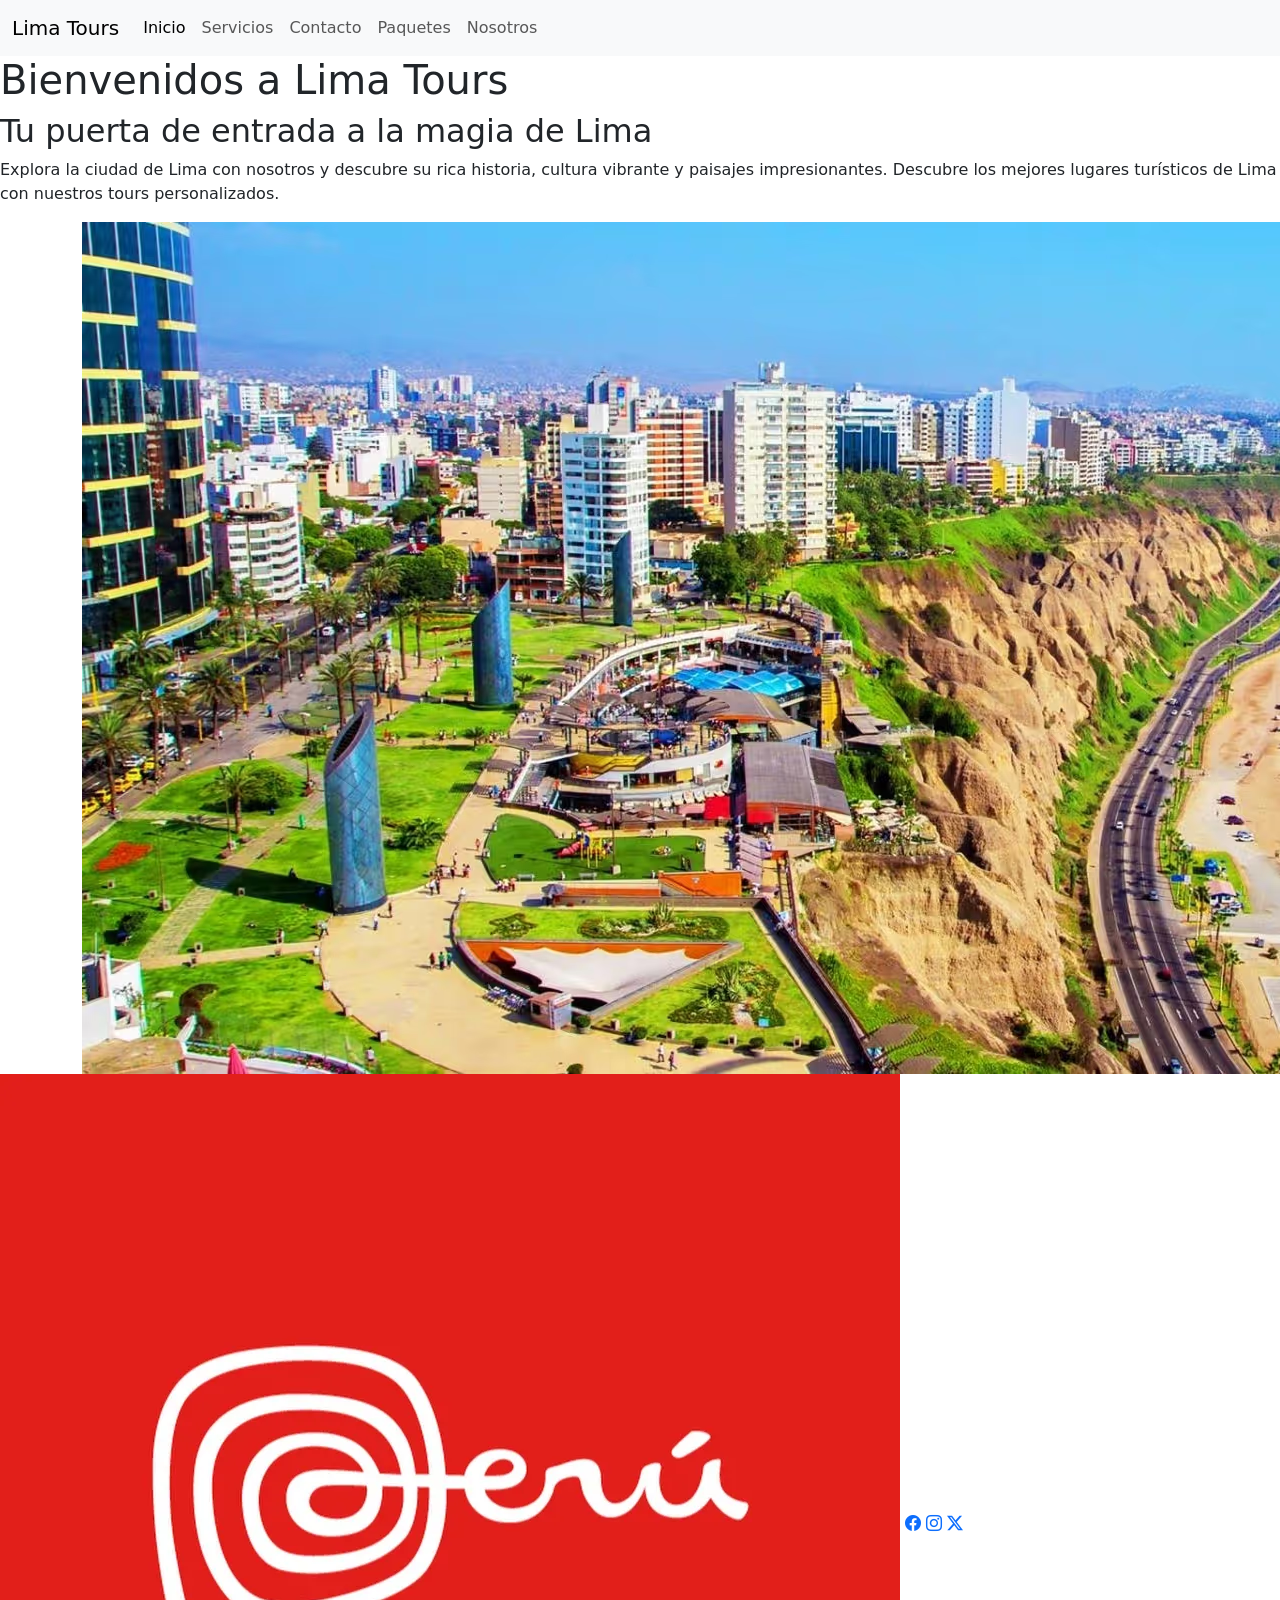
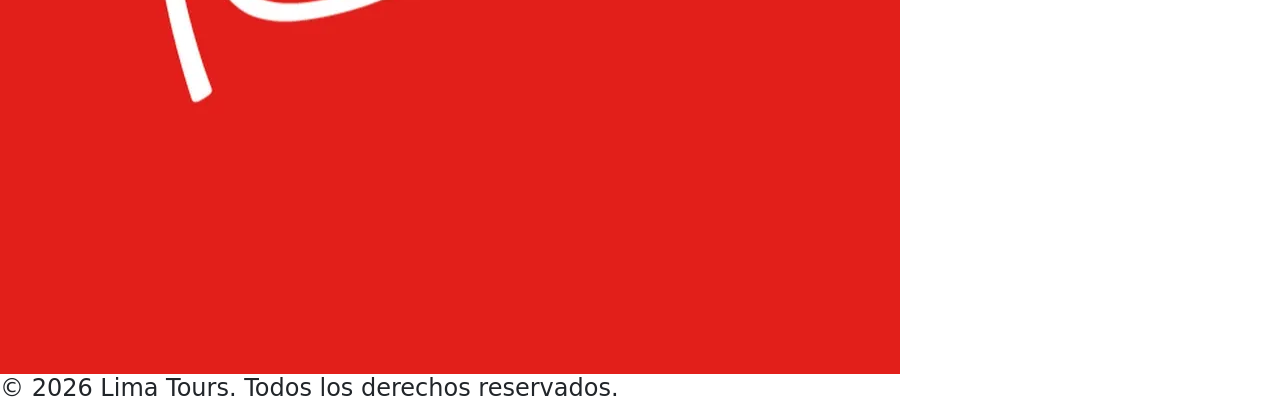
<file: index.html>
<!DOCTYPE html>
<html lang="es">

<head>
  <meta charset="UTF-8">
  <meta name="viewport" content="width=device-width, initial-scale=1.0">
  <title>Lima Tours</title>
  <link rel="stylesheet" href="https://cdn.jsdelivr.net/npm/bootstrap-icons@1.13.1/font/bootstrap-icons.min.css">
 <link href="https://cdn.jsdelivr.net/npm/bootstrap@5.3.8/dist/css/bootstrap.min.css" rel="stylesheet"
    integrity="sha384-sRIl4kxILFvY47J16cr9ZwB07vP4J8+LH7qKQnuqkuIAvNWLzeN8tE5YBujZqJLB" crossorigin="anonymous">
  <link rel="stylesheet" href="./css/estilos.css ">
   
</head>

<body>
  <header>
    <nav class="navbar navbar-expand-lg bg-body-tertiary">
      <div class="container-fluid">
        <a class="navbar-brand" href="#">Lima Tours</a>
        <button class="navbar-toggler" type="button" data-bs-toggle="collapse" data-bs-target="#navbarSupportedContent"
          aria-controls="navbarSupportedContent" aria-expanded="false" aria-label="Toggle navigation">
          <span class="navbar-toggler-icon"></span>
        </button>
        <div class="collapse navbar-collapse" id="navbarSupportedContent">
          <ul class="navbar-nav me-auto mb-2 mb-lg-0">
            <li class="nav-item">
              <a class="nav-link active" aria-current="page" href="#">Inicio</a>
            </li>
            <li class="nav-item">
              <a class="nav-link" href="./pages/servicios.html">Servicios</a>
            </li>

            <li class="nav-item">
              <a class="nav-link" href="./pages/contacto.html">Contacto</a>
            </li>

            <li class="nav-item">
              <a class="nav-link" href="./pages/paquetes.html">Paquetes</a>
            </li>

            <li class="nav-item">
              <a class="nav-link" href="./pages/nosotros.html">Nosotros</a>
            </li>

          </ul>

        </div>
      
      </div>
    </nav>

         
  </header>
  <main>
      <div>
    <!-- PUEDE SER UNA FOTO O FRASE PRINCIPAL DE LA PAGINA. -->
    <h1 class="cinzel">Bienvenidos a Lima Tours</h1>
    <h2 class="abel">Tu puerta de entrada a la magia de Lima</h2>
    <p class="p-card">Explora la ciudad de Lima con nosotros y descubre su rica historia, cultura vibrante y paisajes
      impresionantes. Descubre los mejores lugares turísticos de Lima con nuestros tours personalizados.</p>
      </div>
    <div class="container">
      <img src="./Assets/img/limaprincipal.webp" class="box" alt="Foto panoramica de Lima">
    </div>

  </main>
  <footer>

    <div class="pie">
      <img src="./Assets/img/marcaPeru.webp" alt="Marca Peru" class="logoPeru">
      <a href="https://www.facebook.com/daniel.barbieriarias" target="_blank"> <i class="bi bi-facebook"></i></a>
      <a href="https://www.instagram.com/danielbarbieria/" target="_blank"> <i class="bi bi-instagram"></i></a>
      <a href="https://www.twitter.com/LimaTours" target="_blank"><i class="bi bi-twitter-x"></i></a>
      <h4>&copy; 2026 Lima Tours. Todos los derechos reservados.</h4>
    </div>

  </footer>

  <script src="https://cdn.jsdelivr.net/npm/bootstrap@5.3.8/dist/js/bootstrap.bundle.min.js"
    integrity="sha384-FKyoEForCGlyvwx9Hj09JcYn3nv7wiPVlz7YYwJrWVcXK/BmnVDxM+D2scQbITxI" crossorigin="anonymous">
    </script>
</body>

</html>
</file>
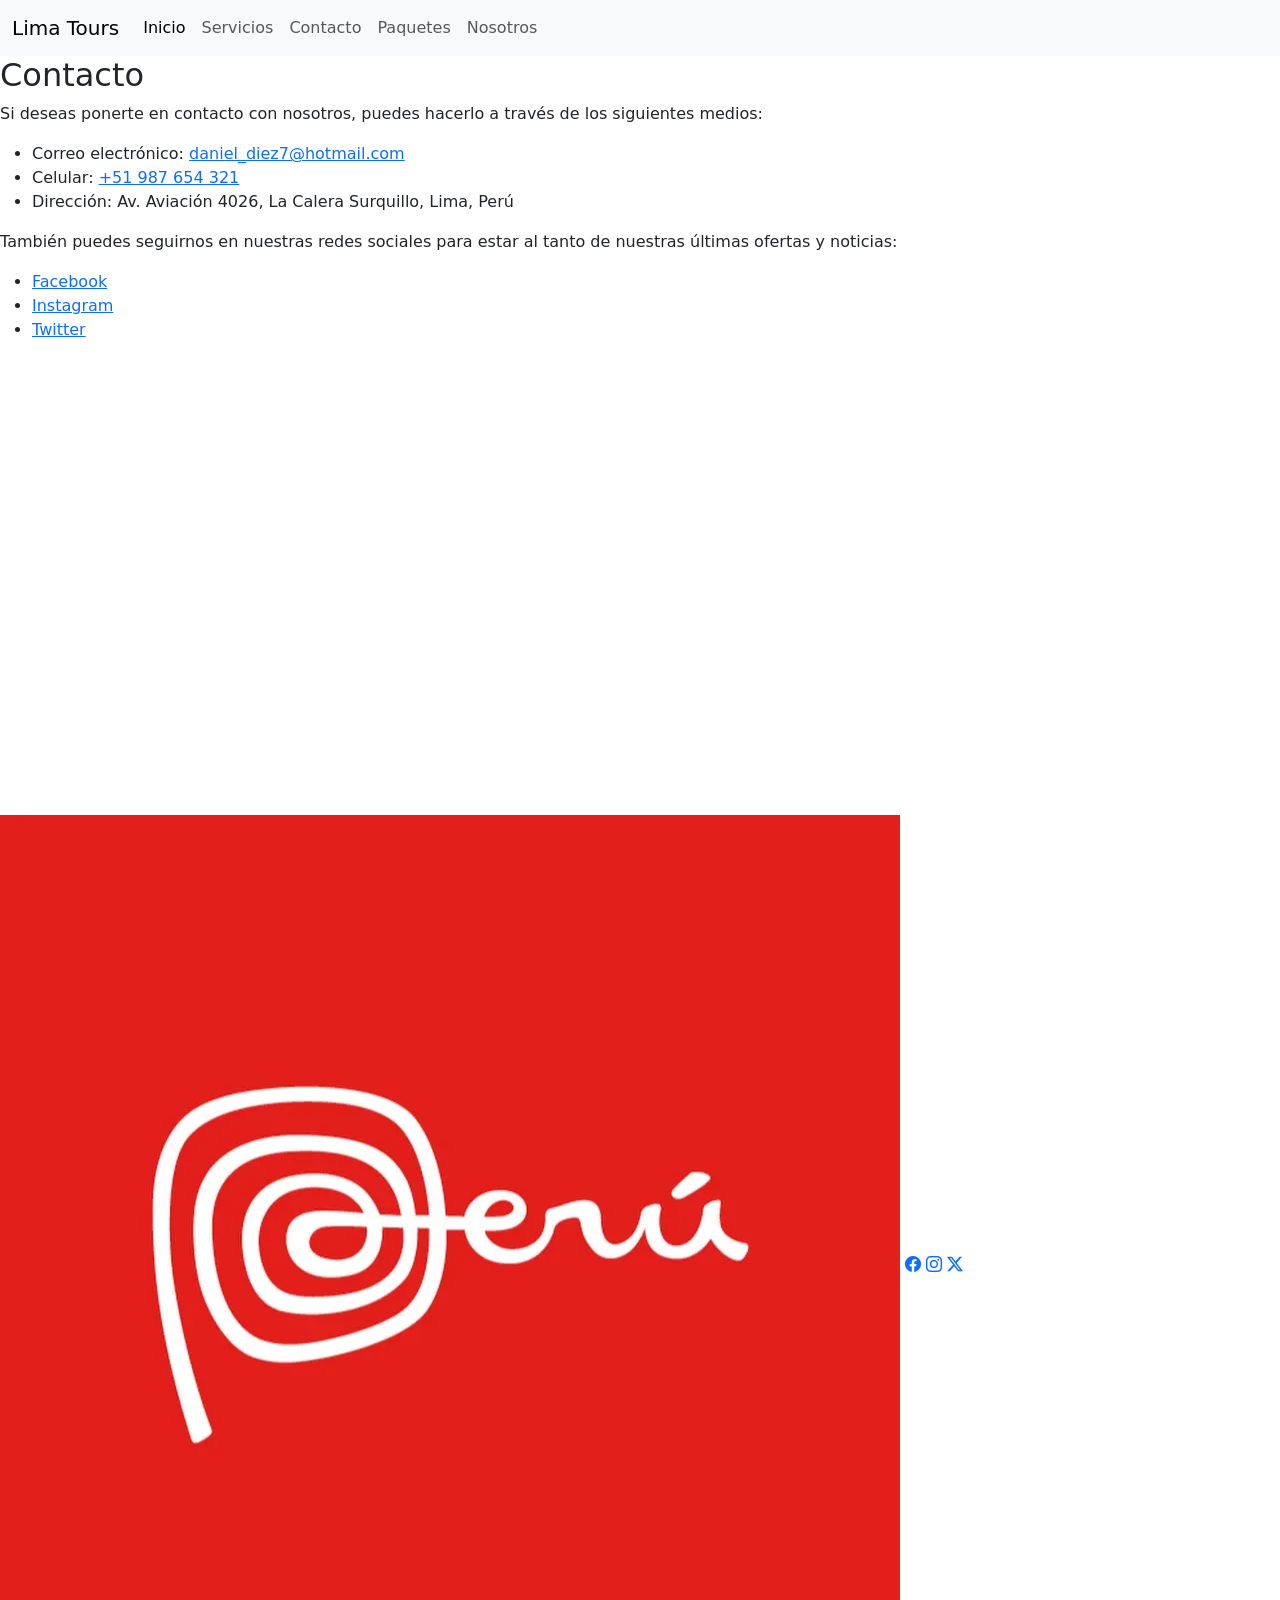
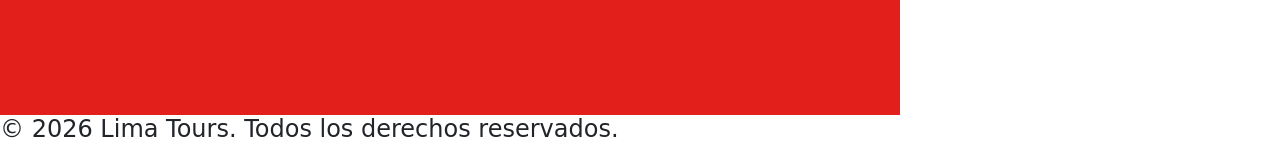
<file: pages/contacto.html>
<!DOCTYPE html>
<html lang="es">

<head>
  <meta charset="UTF-8">
  <meta name="viewport" content="width=device-width, initial-scale=1.0">
  <title>Lima Tours</title>
  <link rel="stylesheet" href="https://cdn.jsdelivr.net/npm/bootstrap-icons@1.13.1/font/bootstrap-icons.min.css">
  <link href="https://cdn.jsdelivr.net/npm/bootstrap@5.3.8/dist/css/bootstrap.min.css" rel="stylesheet"
    integrity="sha384-sRIl4kxILFvY47J16cr9ZwB07vP4J8+LH7qKQnuqkuIAvNWLzeN8tE5YBujZqJLB" crossorigin="anonymous">
 <link rel="stylesheet" href="../css/estilos.css">

</head>

<body>

  <header>
    <nav class="navbar navbar-expand-lg bg-body-tertiary">
      <div class="container-fluid">
        <a class="navbar-brand" href="#">Lima Tours</a>
        <button class="navbar-toggler" type="button" data-bs-toggle="collapse" data-bs-target="#navbarSupportedContent"
          aria-controls="navbarSupportedContent" aria-expanded="false" aria-label="Toggle navigation">
          <span class="navbar-toggler-icon"></span>
        </button>
        <div class="collapse navbar-collapse" id="navbarSupportedContent">
          <ul class="navbar-nav me-auto mb-2 mb-lg-0">
            <li class="nav-item">
              <a class="nav-link active" aria-current="page" href="../index.html">Inicio</a>
            </li>
            <li class="nav-item">
              <a class="nav-link" href="./servicios.html">Servicios</a>
            </li>

            <li class="nav-item">
              <a class="nav-link" href="#">Contacto </a>
            </li>

            <li class="nav-item">
              <a class="nav-link" href="./paquetes.html">Paquetes</a>
            </li>

            <li class="nav-item">
              <a class="nav-link" href="nosotros.html">Nosotros</a>
            </li>

          </ul>

        </div>
      </div>
    </nav>

    

  </header>

  <main>
    <h2 class="Titulo2">Contacto</h2>

    <section>
      <div class="contacto">
    <p>Si deseas ponerte en contacto con nosotros, puedes hacerlo a través de los siguientes medios:</p>
    <ul>
      <li>Correo electrónico: <a href="mailto:daniel_diez7@hotmail.com">daniel_diez7@hotmail.com</a></li>
      <li>Celular: <a href="tel:+51987654321">+51 987 654 321</a></li>
      <li>Dirección: Av. Aviación 4026, La Calera Surquillo, Lima, Perú</li>
    </ul>
    <p>También puedes seguirnos en nuestras redes sociales para estar al tanto de nuestras últimas ofertas y noticias:</p>
    <ul>
      <li><a href="https://www.facebook.com/LimaTours" target="_blank">Facebook</a></li>
      <li><a href="https://www.instagram.com/LimaTours" target="_blank">Instagram</a></li>
      <li><a href="https://www.twitter.com/LimaTours" target="_blank">Twitter</a></li>
    </ul>
    </div>

    <div class="mapa">
      <iframe
      src="https://www.google.com/maps/embed?pb=!1m18!1m12!1m3!1d62430.50534528159!2d-77.05518026897582!3d-12.049948136029982!2m3!1f0!2f0!3f0!3m2!1i1024!2i768!4f13.1!3m3!1m2!1s0x9105c8db1e539667%3A0x4f45538aa07bda29!2zTGltYSwgUGVyw7o!5e0!3m2!1ses-419!2sar!4v1779747537392!5m2!1ses-419!2sar"
      width="600" height="450" style="border:0;" allowfullscreen="" loading="lazy"
      referrerpolicy="no-referrer-when-downgrade"></iframe>
    </div>
    </section>
  </main>

 <footer>
 
    <div class="pie">
      <img src="../Assets/img/marcaPeru.webp" alt="Marca Peru" class="logoPeru">
      <a href="https://www.facebook.com/daniel.barbieriarias" target="_blank"> <i class="bi bi-facebook"></i></a>
      <a href="https://www.instagram.com/danielbarbieria/" target="_blank"> <i class="bi bi-instagram"></i></a>
      <a href="https://www.twitter.com/LimaTours" target="_blank"><i class="bi bi-twitter-x"></i></a>
      <h4>&copy; 2026 Lima Tours. Todos los derechos reservados.</h4>
    </div>

    
  </footer>
  <script src="https://cdn.jsdelivr.net/npm/bootstrap@5.3.8/dist/js/bootstrap.bundle.min.js"
    integrity="sha384-FKyoEForCGlyvwx9Hj09JcYn3nv7wiPVlz7YYwJrWVcXK/BmnVDxM+D2scQbITxI" crossorigin="anonymous">
    </script>
</body>

</html>
</file>
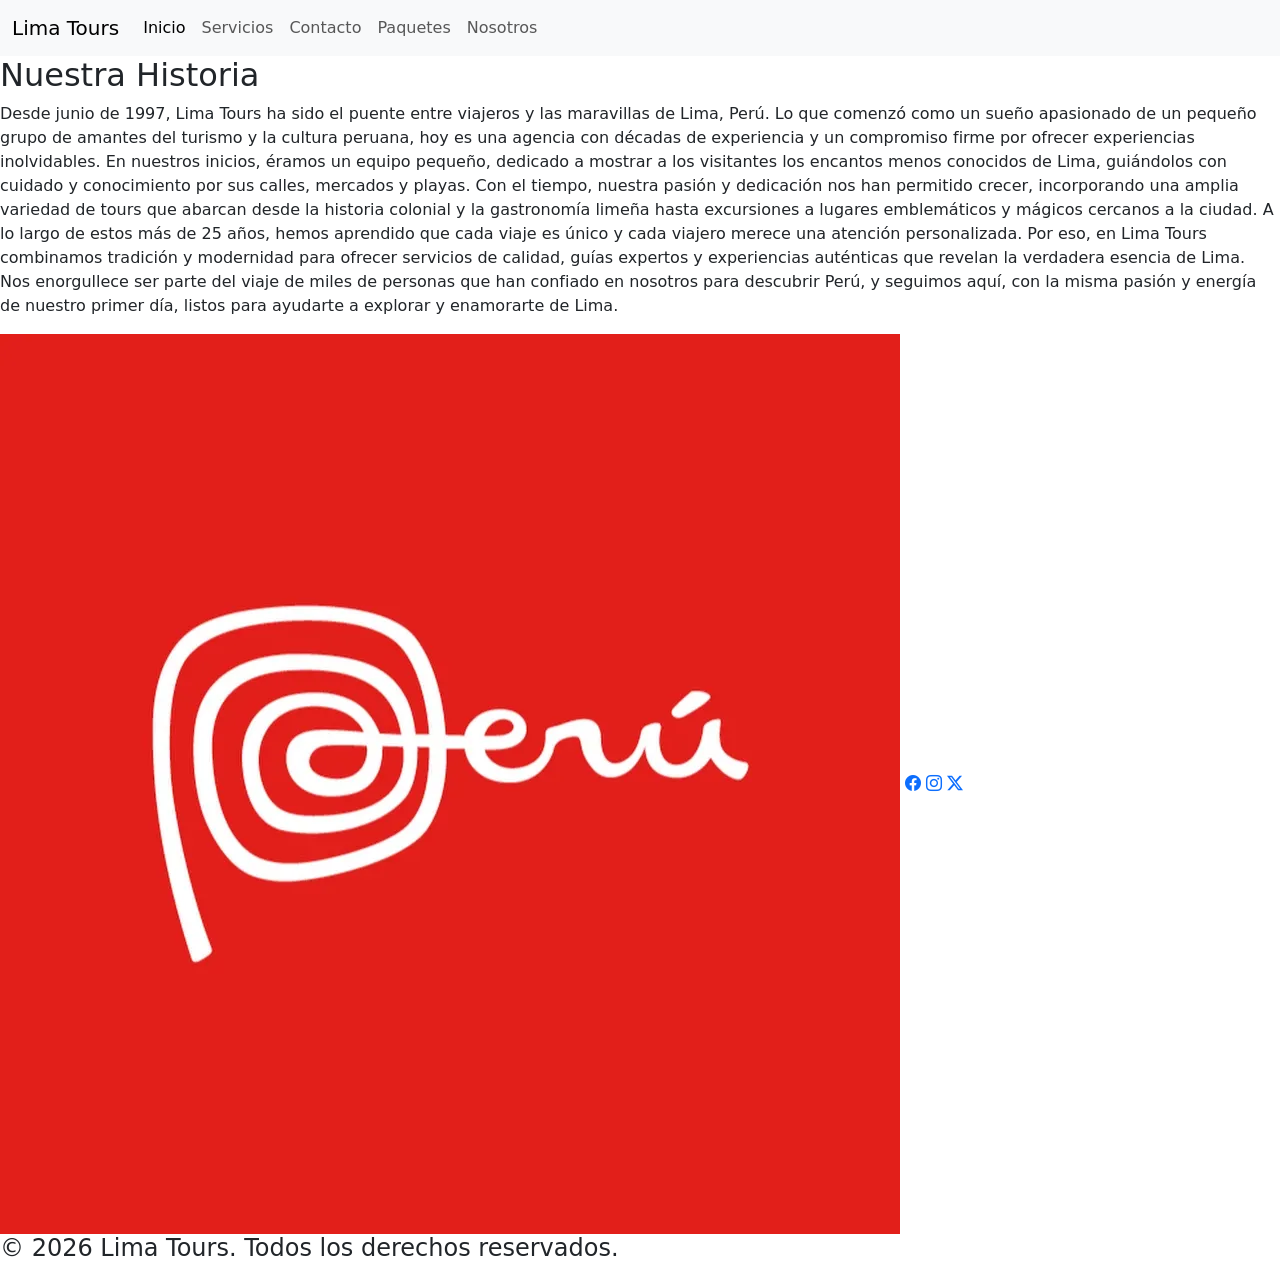
<file: pages/nosotros.html>
<!DOCTYPE html>
<html lang="es">

<head>
  <meta charset="UTF-8">
  <meta name="viewport" content="width=device-width, initial-scale=1.0">
  <title>Lima Tours</title>
  <link rel="stylesheet" href="https://cdn.jsdelivr.net/npm/bootstrap-icons@1.13.1/font/bootstrap-icons.min.css">
  <link href="https://cdn.jsdelivr.net/npm/bootstrap@5.3.8/dist/css/bootstrap.min.css" rel="stylesheet"
    integrity="sha384-sRIl4kxILFvY47J16cr9ZwB07vP4J8+LH7qKQnuqkuIAvNWLzeN8tE5YBujZqJLB" crossorigin="anonymous">
  <link rel="stylesheet" href="../css/estilos.css">
 

</head>

<body>

  <header>

    <nav class="navbar navbar-expand-lg bg-body-tertiary">
      <div class="container-fluid">
        <a class="navbar-brand" href="#">Lima Tours</a>
        <button class="navbar-toggler" type="button" data-bs-toggle="collapse" data-bs-target="#navbarSupportedContent"
          aria-controls="navbarSupportedContent" aria-expanded="false" aria-label="Toggle navigation">
          <span class="navbar-toggler-icon"></span>
        </button>
        <div class="collapse navbar-collapse" id="navbarSupportedContent">
          <ul class="navbar-nav me-auto mb-2 mb-lg-0">
            <li class="nav-item">
              <a class="nav-link active" aria-current="page" href="../index.html">Inicio</a>
            </li>
            <li class="nav-item">
              <a class="nav-link" href="./servicios.html">Servicios</a>
            </li>

            <li class="nav-item">
              <a class="nav-link" href="./contacto.html">Contacto</a>
            </li>

            <li class="nav-item">
              <a class="nav-link" href="./paquetes.html">Paquetes</a>
            </li>

            <li class="nav-item">
              <a class="nav-link" href="#">Nosotros</a>
            </li>

          </ul>

        </div>
      </div>
    </nav>


  </header>
  <main>
    <div>
    <h2 class="Titulo2"> Nuestra Historia</h2>
    <section>

        <div class="p-card">
        <p>Desde junio de 1997, Lima Tours ha sido el puente entre viajeros y las maravillas de Lima, Perú. Lo que comenzó como un sueño apasionado de un pequeño grupo de amantes del turismo y la cultura peruana, hoy es una agencia con décadas de experiencia y un compromiso firme por ofrecer experiencias inolvidables.

En nuestros inicios, éramos un equipo pequeño, dedicado a mostrar a los visitantes los encantos menos conocidos de Lima, guiándolos con cuidado y conocimiento por sus calles, mercados y playas. Con el tiempo, nuestra pasión y dedicación nos han permitido crecer, incorporando una amplia variedad de tours que abarcan desde la historia colonial y la gastronomía limeña hasta excursiones a lugares emblemáticos y mágicos cercanos a la ciudad.

A lo largo de estos más de 25 años, hemos aprendido que cada viaje es único y cada viajero merece una atención personalizada. Por eso, en Lima Tours combinamos tradición y modernidad para ofrecer servicios de calidad, guías expertos y experiencias auténticas que revelan la verdadera esencia de Lima.

Nos enorgullece ser parte del viaje de miles de personas que han confiado en nosotros para descubrir Perú, y seguimos aquí, con la misma pasión y energía de nuestro primer día, listos para ayudarte a explorar y enamorarte de Lima.</p>
        </div>
    </section>
  </main>
  

  <footer>
     <div class="pie">
      <img src="../Assets/img/marcaPeru.webp" alt="Marca Peru" class="logoPeru">
      <a href="https://www.facebook.com/daniel.barbieriarias" target="_blank"> <i class="bi bi-facebook"></i></a>
      <a href="https://www.instagram.com/danielbarbieria/" target="_blank"> <i class="bi bi-instagram"></i></a>
      <a href="https://www.twitter.com/LimaTours" target="_blank"><i class="bi bi-twitter-x"></i></a>
      <h4>&copy; 2026 Lima Tours. Todos los derechos reservados.</h4>
    </div>
  </footer>
  <script src="https://cdn.jsdelivr.net/npm/bootstrap@5.3.8/dist/js/bootstrap.bundle.min.js"
    integrity="sha384-FKyoEForCGlyvwx9Hj09JcYn3nv7wiPVlz7YYwJrWVcXK/BmnVDxM+D2scQbITxI" crossorigin="anonymous">
    </script>
</body>

</html>
</file>
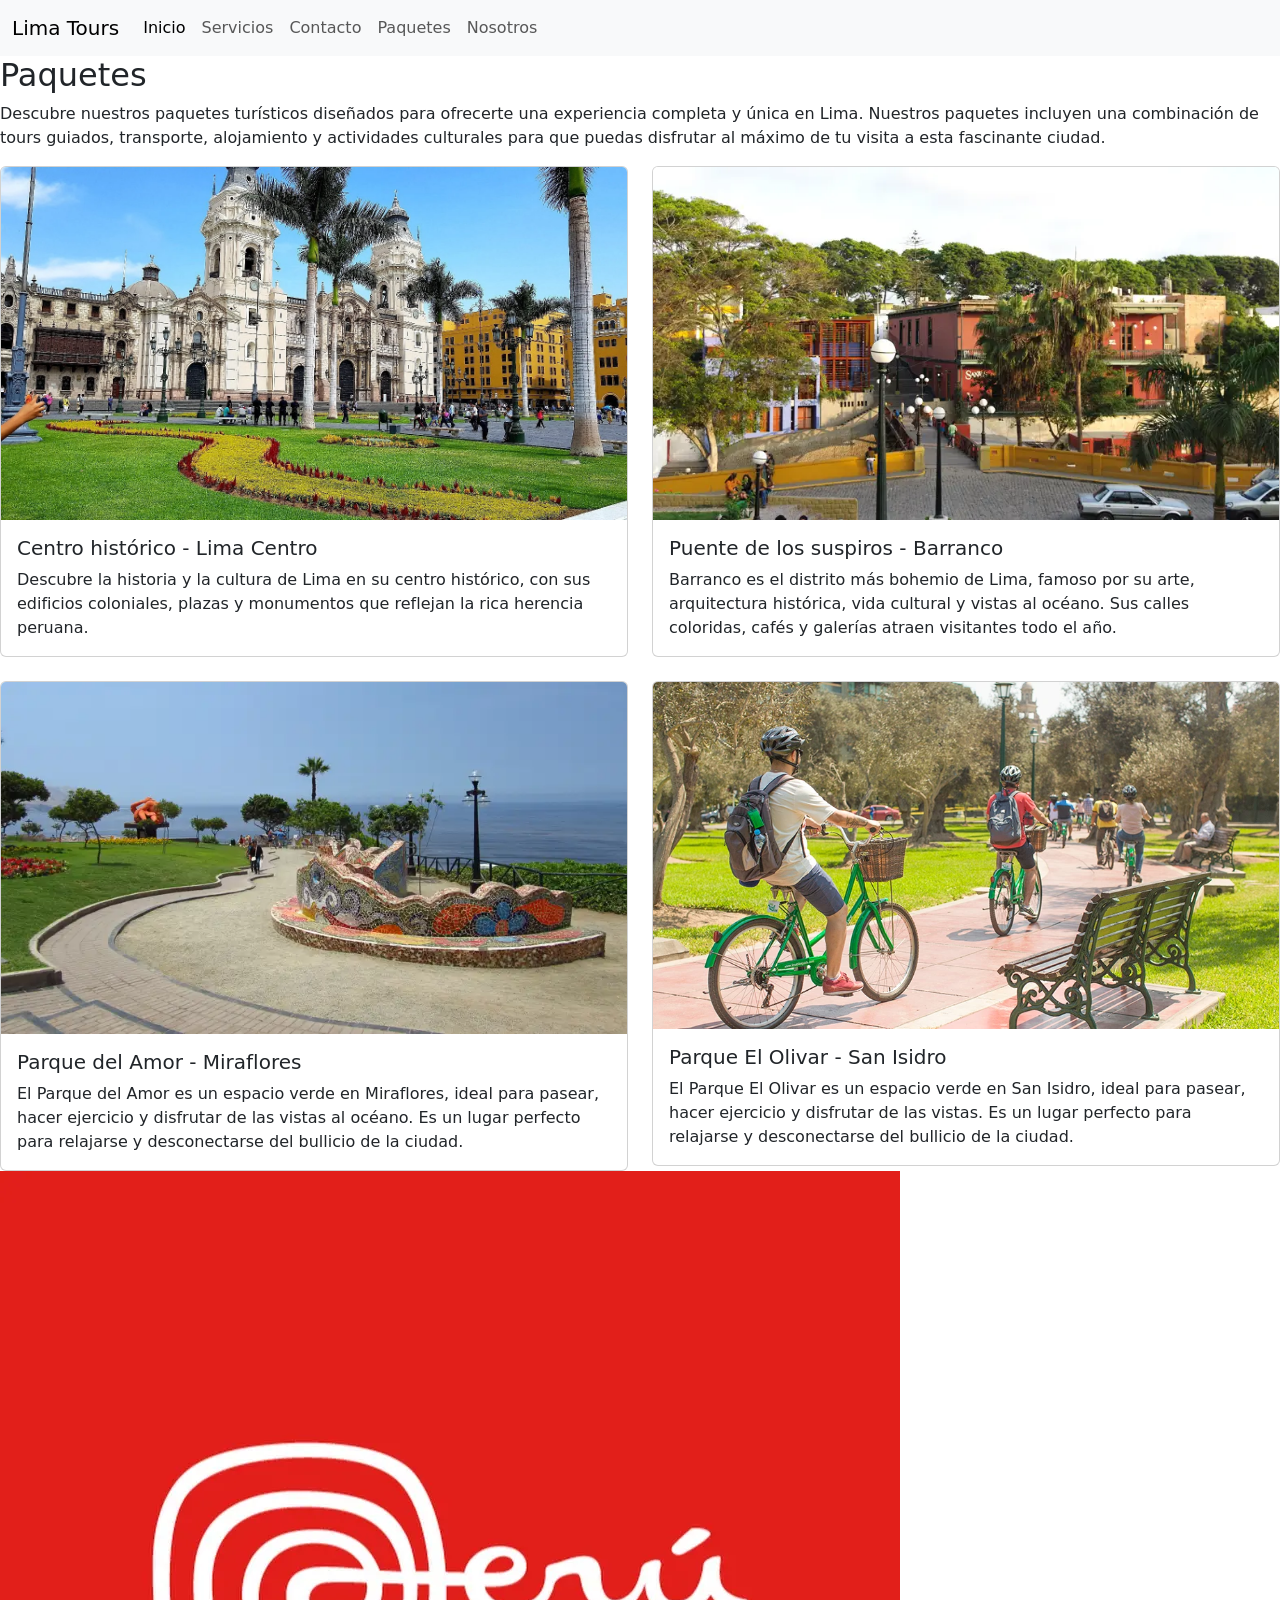
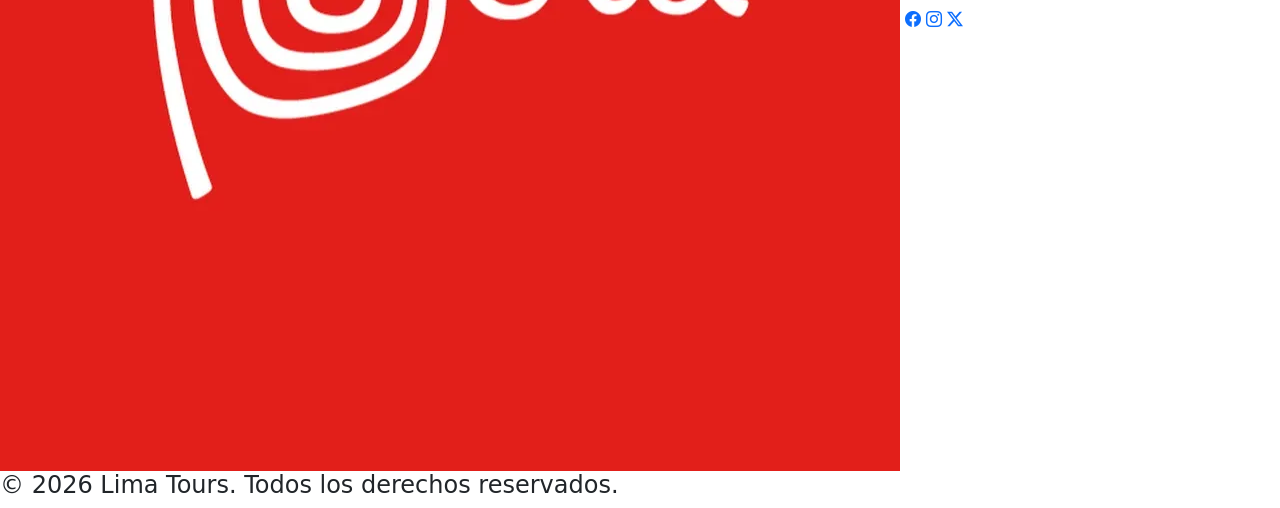
<file: pages/paquetes.html>
<!DOCTYPE html>
<html lang="es">
<head>
    <meta charset="UTF-8">
    <meta name="viewport" content="width=device-width, initial-scale=1.0">
    <title>Lima Tours</title>
    <link rel="stylesheet" href="https://cdn.jsdelivr.net/npm/bootstrap-icons@1.13.1/font/bootstrap-icons.min.css">
  <link href="https://cdn.jsdelivr.net/npm/bootstrap@5.3.8/dist/css/bootstrap.min.css" rel="stylesheet"
    integrity="sha384-sRIl4kxILFvY47J16cr9ZwB07vP4J8+LH7qKQnuqkuIAvNWLzeN8tE5YBujZqJLB" crossorigin="anonymous">
  <link rel="stylesheet" href="../css/estilos.css">
    

</head>

<body>
   <header>
        
   <nav class="navbar navbar-expand-lg bg-body-tertiary">
  <div class="container-fluid">
    <a class="navbar-brand" href="#">Lima Tours</a>
    <button class="navbar-toggler" type="button" data-bs-toggle="collapse" data-bs-target="#navbarSupportedContent" aria-controls="navbarSupportedContent" aria-expanded="false" aria-label="Toggle navigation">
      <span class="navbar-toggler-icon"></span>
    </button>
    <div class="collapse navbar-collapse" id="navbarSupportedContent">
      <ul class="navbar-nav me-auto mb-2 mb-lg-0">
        <li class="nav-item">
          <a class="nav-link active" aria-current="page" href="../index.html">Inicio</a>
        </li>
        <li class="nav-item">
          <a class="nav-link" href="./servicios.html">Servicios</a>
        </li>
        
        <li class="nav-item">
          <a class="nav-link" href="./contacto.html">Contacto </a>
        </li>

        <li class="nav-item">
          <a class="nav-link" href="#">Paquetes</a>
        </li>

        <li class="nav-item">
          <a class="nav-link" href="./nosotros.html">Nosotros</a>
        </li>
        
      </ul>

    </div>
  </div>
</nav>
 
  </header>

    <main>
        <h2 class="Titulo2">Paquetes</h2>
        <p class="paquetes">Descubre nuestros paquetes turísticos diseñados para ofrecerte una experiencia completa y única en Lima. Nuestros paquetes incluyen una combinación de tours guiados, transporte, alojamiento y actividades culturales para que puedas disfrutar al máximo de tu visita a esta fascinante ciudad.</p>

        <section>
<div class="row row-cols-1 row-cols-md-2 g-4">
  <div class="col">
    <div class="card">
      <img src="../Assets/img/limaCentro.webp" class="card-img-top" alt="Foto de Lima Centro">
      <div class="card-body">
        <h5 class="card-title">Centro histórico - Lima Centro</h5>
        <p class="card-text">Descubre la historia y la cultura de Lima en su centro histórico, con sus edificios coloniales, plazas y monumentos que reflejan la rica herencia peruana.</p>
      </div>
    </div>
  </div>
  <div class="col">
    <div class="card">
      <img src="../Assets/img/Barranco.webp" class="card-img-top" alt="Foto de Barranco">
      <div class="card-body">
        <h5 class="card-title">Puente de los suspiros - Barranco</h5>
        <p class="card-text">Barranco es el distrito más bohemio de Lima, famoso por su arte, arquitectura histórica, vida cultural y vistas al océano. Sus calles coloridas, cafés y galerías atraen visitantes todo el año.</p>

      </div>
    </div>
  </div>
  <div class="col">
    <div class="card">
      <img src="../Assets/img/Parque del amor.webp" class="card-img-top" alt="Foto del Parque del Amor">
      <div class="card-body">
        <h5 class="card-title">Parque del Amor - Miraflores</h5>
        <p class="card-text">El Parque del Amor es un espacio verde en Miraflores, ideal para pasear, hacer ejercicio y disfrutar de las vistas al océano. Es un lugar perfecto para relajarse y desconectarse del bullicio de la ciudad.</p>
      </div>
    </div>
  </div>
  <div class="col">
    <div class="card">
      <img src="../Assets/img/san isidro El-Olivar.webp" class="card-img-top" alt="Foto del Parque El Olivar">
      <div class="card-body">
        <h5 class="card-title">Parque El Olivar - San Isidro</h5>
        <p class="card-text">El Parque El Olivar es un espacio verde en San Isidro, ideal para pasear, hacer ejercicio y disfrutar de las vistas. Es un lugar perfecto para relajarse y desconectarse del bullicio de la ciudad.</p>
      </div>
    </div>
  </div>
</div>
          
        </section>
    </main>

   <footer>
    <div class="pie">
      <img src="../Assets/img/marcaPeru.webp" alt="Marca Peru" class="logoPeru">
      <a href="https://www.facebook.com/daniel.barbieriarias" target="_blank"> <i class="bi bi-facebook"></i></a>
      <a href="https://www.instagram.com/danielbarbieria/" target="_blank"> <i class="bi bi-instagram"></i></a>
      <a href="https://www.twitter.com/LimaTours" target="_blank"><i class="bi bi-twitter-x"></i></a>
      <h4>&copy; 2026 Lima Tours. Todos los derechos reservados.</h4>
    </div>
    </div>
  </footer>
  <script src="https://cdn.jsdelivr.net/npm/bootstrap@5.3.8/dist/js/bootstrap.bundle.min.js"
    integrity="sha384-FKyoEForCGlyvwx9Hj09JcYn3nv7wiPVlz7YYwJrWVcXK/BmnVDxM+D2scQbITxI" crossorigin="anonymous">
    </script>
</body>

</html>
</file>
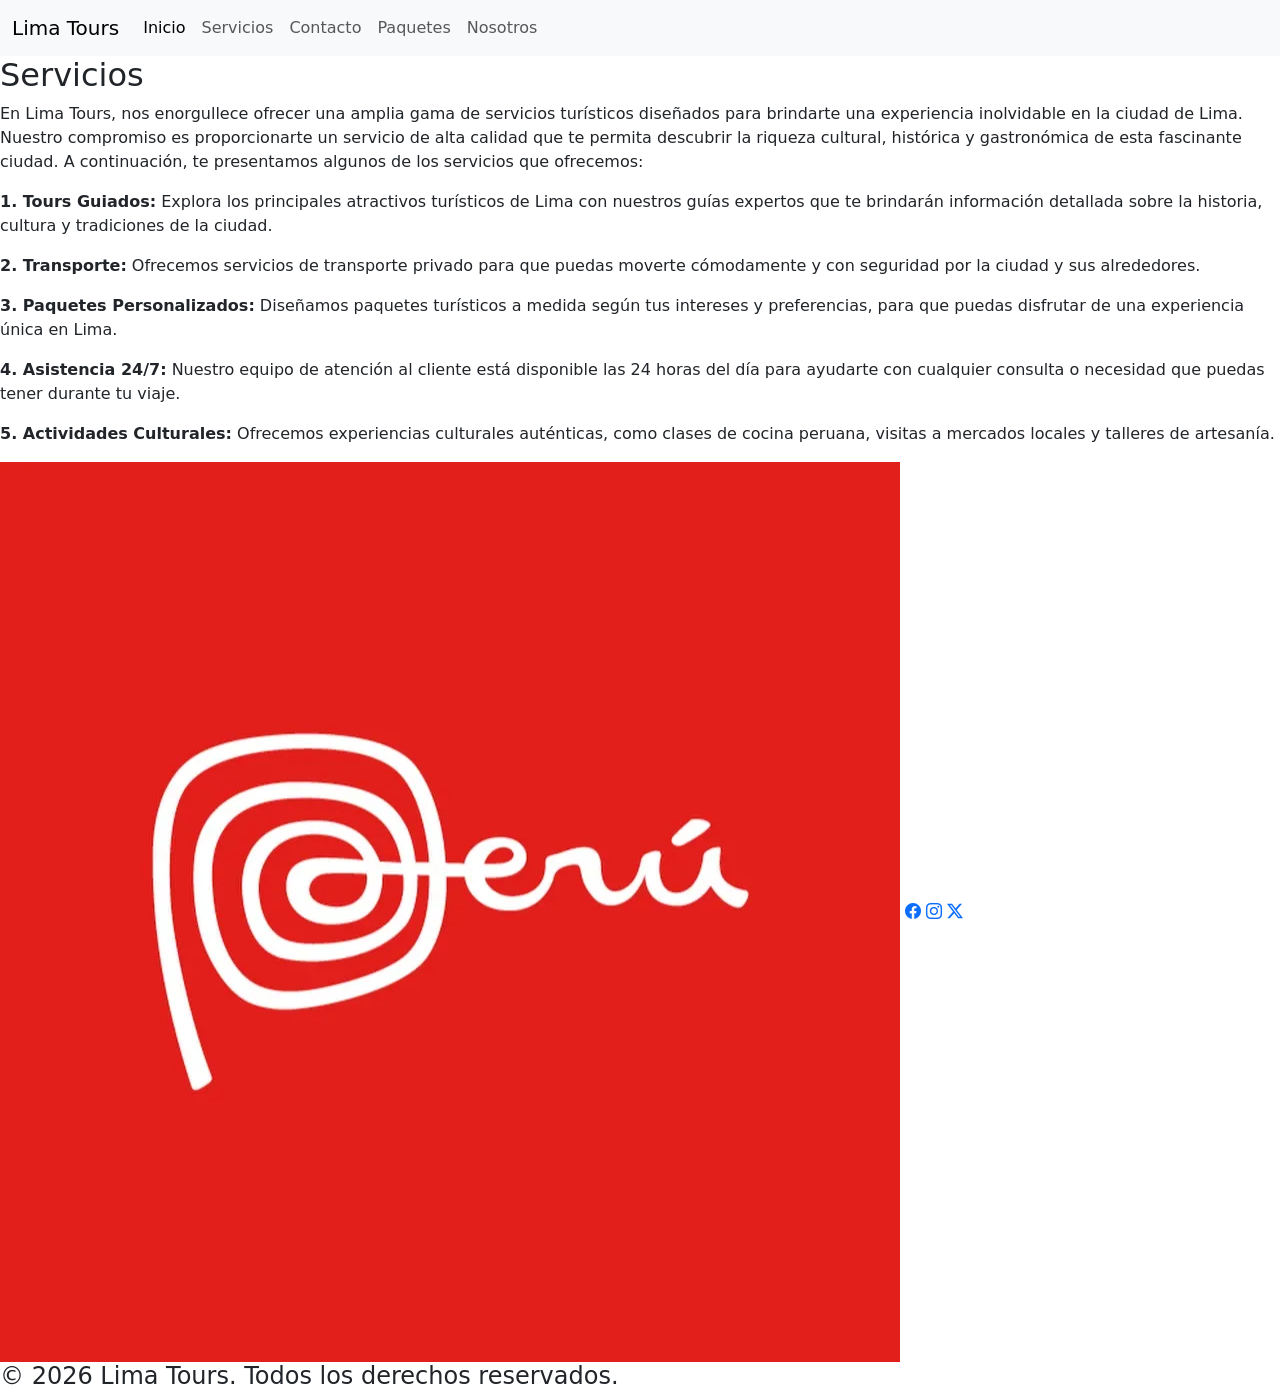
<file: pages/servicios.html>
<!DOCTYPE html>
<html lang="es">

<head>
  <meta charset="UTF-8">
  <meta name="viewport" content="width=device-width, initial-scale=1.0">
  <title>Lima Tours</title>
  <link href="https://cdn.jsdelivr.net/npm/bootstrap@5.3.8/dist/css/bootstrap.min.css" rel="stylesheet"
    integrity="sha384-sRIl4kxILFvY47J16cr9ZwB07vP4J8+LH7qKQnuqkuIAvNWLzeN8tE5YBujZqJLB" crossorigin="anonymous">
  <link rel="stylesheet" href="https://cdn.jsdelivr.net/npm/bootstrap-icons@1.13.1/font/bootstrap-icons.min.css">

  <link rel="stylesheet" href="../css/estilos.css">

</head>

<body>
  <header>

    <nav class="navbar navbar-expand-lg bg-body-tertiary">
      <div class="container-fluid">
        <a class="navbar-brand" href="#">Lima Tours</a>
        <button class="navbar-toggler" type="button" data-bs-toggle="collapse" data-bs-target="#navbarSupportedContent"
          aria-controls="navbarSupportedContent" aria-expanded="false" aria-label="Toggle navigation">
          <span class="navbar-toggler-icon"></span>
        </button>
        <div class="collapse navbar-collapse" id="navbarSupportedContent">
          <ul class="navbar-nav me-auto mb-2 mb-lg-0">
            <li class="nav-item">
              <a class="nav-link active" aria-current="page" href="../index.html">Inicio</a>
            </li>
            <li class="nav-item">
              <a class="nav-link" href="#">Servicios</a>
            </li>

            <li class="nav-item">
              <a class="nav-link" href="./contacto.html">Contacto </a>
            </li>
            <li class="nav-item">
              <a class="nav-link" href="./paquetes.html">Paquetes</a>
            </li>

            <li class="nav-item">
              <a class="nav-link" href="./nosotros.html">Nosotros</a>
            </li>

          </ul>

        </div>
      </div>
    </nav>
    
  </header>
  <main>
    <h2 class="Titulo2">Servicios</h2>
  

  <div class="servicios">
    <p>En Lima Tours, nos enorgullece ofrecer una amplia gama de servicios turísticos diseñados para brindarte una
      experiencia inolvidable en la ciudad de Lima. Nuestro compromiso es proporcionarte un servicio de alta calidad
      que te permita descubrir la riqueza cultural, histórica y gastronómica de esta fascinante ciudad. A continuación,
      te presentamos algunos de los servicios que ofrecemos:</p>

  <p><strong>1. Tours Guiados:</strong> Explora los principales atractivos turísticos de Lima con nuestros guías
      expertos que te brindarán información detallada sobre la historia, cultura y tradiciones de la ciudad.</p>

  <p><strong>2. Transporte:</strong> Ofrecemos servicios de transporte privado para que puedas moverte cómodamente y con seguridad por
      la ciudad y sus alrededores.</p>
  <p><strong>3. Paquetes Personalizados:</strong> Diseñamos paquetes turísticos a medida según tus intereses y
      preferencias, para que puedas disfrutar de una experiencia única en Lima.</p>
  <p><strong>4. Asistencia 24/7:</strong> Nuestro equipo de atención al cliente está disponible las 24 horas del día
      para ayudarte con cualquier consulta o necesidad que puedas tener durante tu viaje.</p>
  <p><strong>5. Actividades Culturales:</strong> Ofrecemos experiencias culturales auténticas, como clases de cocina
      peruana, visitas a mercados locales y talleres de artesanía.</p>
  
      </div>
    </main>


  <footer>
   <div class="pie">
      <img src="../Assets/img/marcaPeru.webp" alt="Marca Peru" class="logoPeru">
      <a href="https://www.facebook.com/daniel.barbieriarias" target="_blank"> <i class="bi bi-facebook"></i></a>
      <a href="https://www.instagram.com/danielbarbieria/" target="_blank"> <i class="bi bi-instagram"></i></a>
      <a href="https://www.twitter.com/LimaTours" target="_blank"><i class="bi bi-twitter-x"></i></a>
      <h4>&copy; 2026 Lima Tours. Todos los derechos reservados.</h4>
    </div>
  </footer>
  <script src="https://cdn.jsdelivr.net/npm/bootstrap@5.3.8/dist/js/bootstrap.bundle.min.js"
    integrity="sha384-FKyoEForCGlyvwx9Hj09JcYn3nv7wiPVlz7YYwJrWVcXK/BmnVDxM+D2scQbITxI" crossorigin="anonymous">
    </script>
</body>

</html>
</file>
<file: css/estilos.css>
@use 'variables' as *;
@use 'mixin' as *;
@use 'extend' as *;

@use 'base' as *;

/*# sourceMappingURL=estilos.css.map */
</file>
